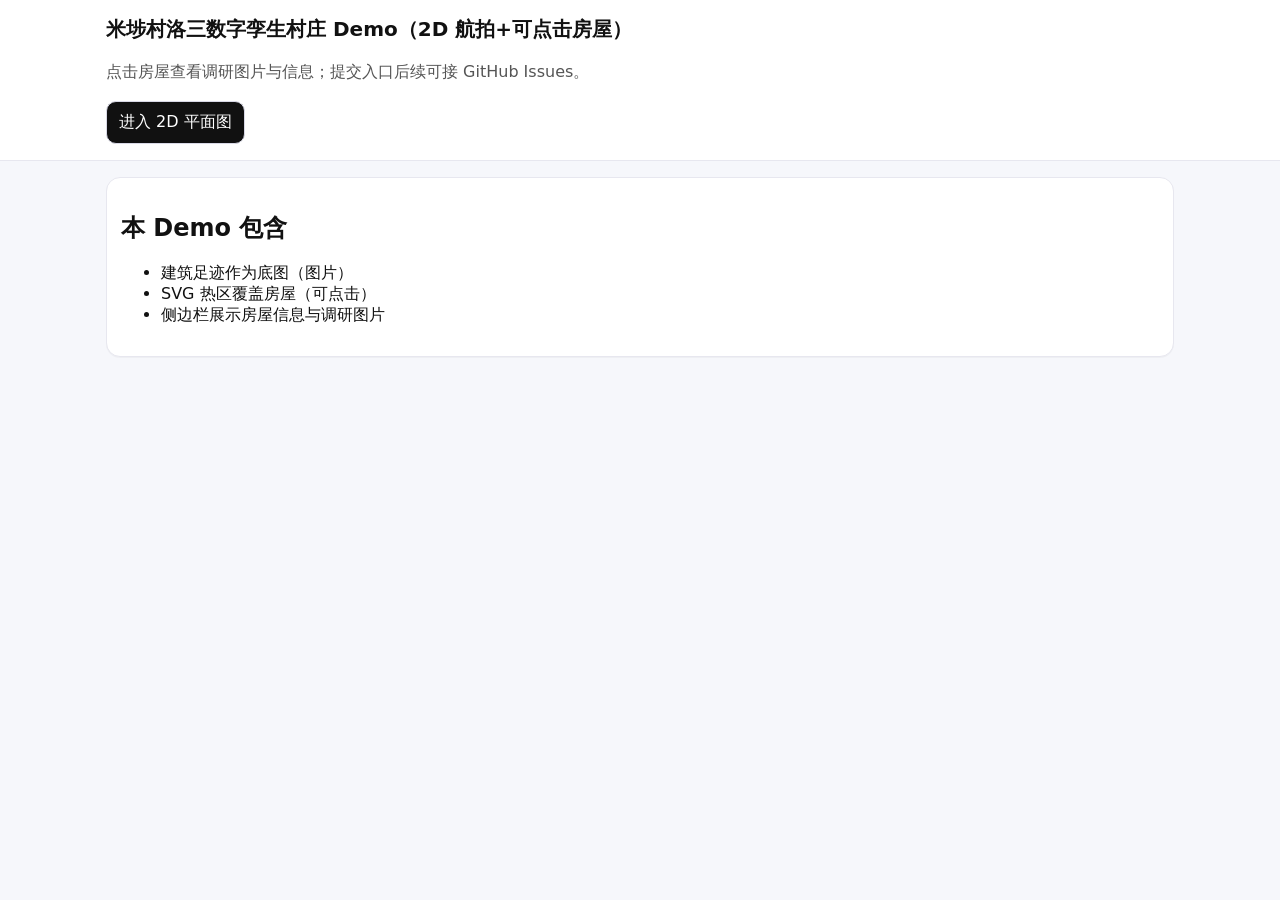
<file: index.html>
<!doctype html>
<html lang="zh-CN">
<head>
  <meta charset="utf-8" />
  <meta name="viewport" content="width=device-width, initial-scale=1" />
  <title>米埗村洛三数字孪生村庄Demo（2D）</title>
  <link rel="stylesheet" href="css/style.css" />
</head>
<body>
  <a class="skip-link" href="#main">跳到主要内容</a>

  <header class="site-header" role="banner">
    <div class="wrap">
      <h1>米埗村洛三数字孪生村庄 Demo（2D 航拍+可点击房屋）</h1>
      <p class="muted">点击房屋查看调研图片与信息；提交入口后续可接 GitHub Issues。</p>
      <nav aria-label="主导航">
        <a class="btn" href="2d.html">进入 2D 平面图</a>
      </nav>
    </div>
  </header>

  <main id="main" class="wrap" role="main">
    <section class="card">
      <h2>本 Demo 包含</h2>
      <ul>
        <li>建筑足迹作为底图（图片）</li>
        <li>SVG 热区覆盖房屋（可点击）</li>
        <li>侧边栏展示房屋信息与调研图片</li>
      </ul>

    </section>
  </main>

  <footer class="wrap muted" role="contentinfo">
   
  </footer>
</body>
</html>
</file>
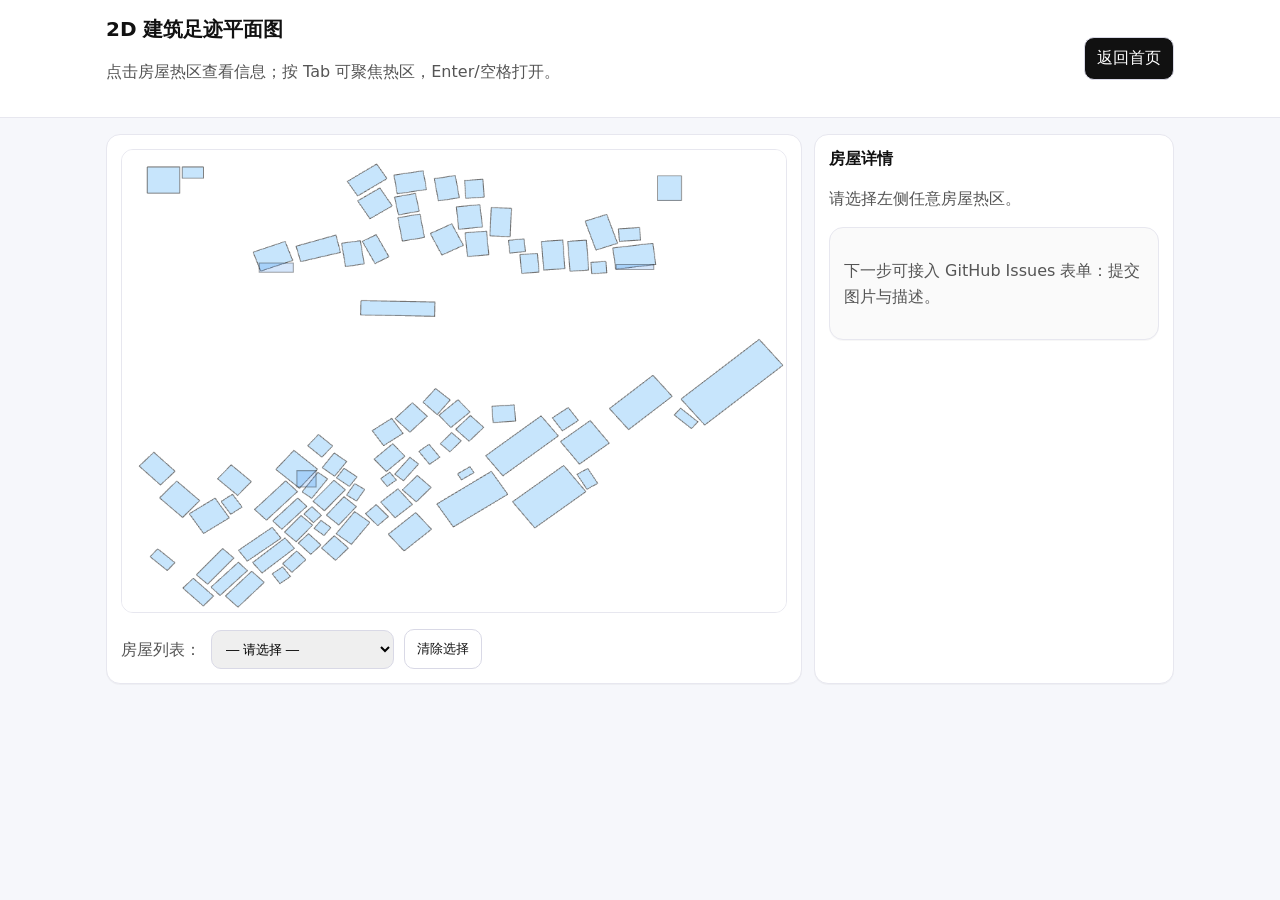
<file: 2d.html>
<!doctype html>
<html lang="zh-CN">
<head>
  <meta charset="utf-8" />
  <meta name="viewport" content="width=device-width, initial-scale=1" />
  <title>2D 建筑足迹平面图</title>
  <link rel="stylesheet" href="css/style.css" />
</head>
<body>
  <a class="skip-link" href="#main">跳到主要内容</a>

  <header class="site-header" role="banner">
    <div class="wrap row">
      <div>
        <h1 class="h2">2D 建筑足迹平面图</h1>
        <p class="muted">点击房屋热区查看信息；按 Tab 可聚焦热区，Enter/空格打开。</p>
      </div>
      <nav aria-label="页面导航">
        <a class="btn" href="index.html">返回首页</a>
      </nav>
    </div>
  </header>

  <main id="main" class="wrap grid-2" role="main">
    <section class="card" aria-label="航拍图与房屋热区">
      <div class="map-wrap" id="mapWrap">
        <!-- ✅ 用 IMG 显示底图（file:// 下最稳） -->
        <img
          id="orthoImg"
          src="assets/orthophoto.jpg"
          alt="村庄建筑足迹底图"
          loading="eager"
          draggable="false"
        />

        <!-- ✅ SVG 只做热区覆盖层 -->
        <svg
          id="hotspots"
          class="hotspots"
          viewBox="0 0 934 651"
          preserveAspectRatio="xMidYMid meet"
          aria-label="房屋热区层"
        >
          <a href="#"
             class="hs"
             role="button"
             tabindex="0"
             aria-label="打开房屋 H001 详情"
             data-id="H001">
            <polygon points="695,161 748,161 748,168 695,168"></polygon>
          </a>

          <a href="#"
             class="hs"
             role="button"
             tabindex="0"
             aria-label="打开房屋 H002 详情"
             data-id="H002">
            <polygon points="193,159 241,159 241,172 193,172"></polygon>
          </a>

          <a href="#"
             class="hs"
             role="button"
             tabindex="0"
             aria-label="打开房屋 H003 详情"
             data-id="H003">
            <polygon points="246,451 273,451 273,474 246,474"></polygon>
          </a>
        </svg>
      </div>

      <div class="toolbar">
        <label class="muted" for="houseSelect">房屋列表：</label>
        <select id="houseSelect" aria-label="房屋列表选择">
          <option value="">— 请选择 —</option>
        </select>
        <button id="clearBtn" class="btn secondary" type="button">清除选择</button>
      </div>
    </section>

    <aside class="card" aria-label="房屋详情面板">
      <div id="detail" class="detail">
        <h2 class="h3">房屋详情</h2>
        <p class="muted">请选择左侧任意房屋热区。</p>
      </div>

      <div class="card subtle">
        <p class="muted">下一步可接入 GitHub Issues 表单：提交图片与描述。</p>
      </div>
    </aside>
  </main>

  <script src="js/app-2d.js"></script>
</body>
</html>
</file>
<file: css/style.css>
:root {
  --bg: #f6f7fb;
  --card: #ffffff;
  --text: #111;
  --muted: #555;
  --border: #e7e7ef;
  --focus: #1a73e8;
}

* { box-sizing: border-box; }

body {
  margin: 0;
  font-family: system-ui, -apple-system, Segoe UI, Arial, sans-serif;
  background: var(--bg);
  color: var(--text);
}

a { color: inherit; }

.wrap { max-width: 1100px; margin: 0 auto; padding: 16px; }

.site-header { background: #fff; border-bottom: 1px solid var(--border); }
.site-header h1 { margin: 0 0 6px; font-size: 20px; }
.h2 { margin: 0 0 6px; font-size: 18px; }
.h3 { margin: 0 0 8px; font-size: 16px; }
.h4 { margin: 0 0 6px; font-size: 14px; }

.muted { color: var(--muted); line-height: 1.6; }

.row {
  display: flex;
  gap: 12px;
  align-items: center;
  justify-content: space-between;
  flex-wrap: wrap;
}

.card {
  background: var(--card);
  border: 1px solid var(--border);
  border-radius: 14px;
  padding: 14px;
  box-shadow: 0 1px 0 rgba(0,0,0,0.03);
}

.card.subtle { background: #fafafa; }

.grid-2 { display: grid; grid-template-columns: 1fr 360px; gap: 12px; }
@media (max-width: 980px) {
  .grid-2 { grid-template-columns: 1fr; }
}

.btn {
  display: inline-block;
  padding: 10px 12px;
  border-radius: 10px;
  border: 1px solid #d9d9e6;
  background: #111;
  color: #fff;
  text-decoration: none;
}

.btn.secondary { background: #fff; color: #111; }

.btn:focus, .hs:focus {
  outline: 3px solid var(--focus);
  outline-offset: 2px;
}

.skip-link {
  position: absolute;
  left: -9999px;
  top: 8px;
  background: #fff;
  border: 2px solid var(--focus);
  padding: 8px 10px;
  border-radius: 10px;
}

.skip-link:focus { left: 16px; z-index: 9999; }

/* =========================
   ✅ 底图 IMG + 热区 SVG 对齐关键
   ========================= */

/* 关键：容器高度完全跟随 IMG，避免任何 16:9 撑高/留白导致偏移 */
.map-wrap {
  position: relative;
  display: inline-block; /* ✅ 让盒子按图片自然高度撑开 */
  width: 100%;
  line-height: 0;        /* ✅ 消除 img baseline 产生的底部 3~4px 空隙 */
  border-radius: 12px;
  overflow: hidden;
  border: 1px solid var(--border);
}

/* 底图：等比例缩放 */
#orthoImg {
  display: block;
  width: 100%;
  height: auto;
  user-select: none;
}

/* 热区层：严格覆盖在图片上 */
.hotspots {
  position: absolute;
  inset: 0;
  width: 100%;
  height: 100%;
  display: block;
}

/* =========================
   热区样式（统一一套，避免覆盖冲突）
   ========================= */

.hotspots .hs polygon {
  fill: rgba(26, 115, 232, 0.18);
  stroke: rgba(0, 0, 0, 0.35);
  stroke-width: 1.5;
  cursor: pointer;
}

.hotspots .hs:hover polygon {
  fill: rgba(26, 115, 232, 0.28);
  stroke: rgba(26, 115, 232, 0.95);
  stroke-width: 3;
}

/* ✅ 当前选中热区：红色粗框 */
.hotspots .hs[aria-current="true"] polygon {
  fill: rgba(255, 59, 48, 0.22);
  stroke: rgba(255, 59, 48, 0.98);
  stroke-width: 5;
}

/* 键盘聚焦（Tab） */
.hotspots .hs:focus polygon,
.hotspots .hs:focus-visible polygon {
  outline: none;
  stroke: rgba(255, 159, 10, 0.98);
  stroke-width: 5;
}

.toolbar {
  display: flex;
  gap: 10px;
  align-items: center;
  margin-top: 12px;
  flex-wrap: wrap;
}

select {
  padding: 10px;
  border-radius: 10px;
  border: 1px solid #d9d9e6;
  min-width: 180px;
}

.detail img {
  max-width: 100%;
  border-radius: 10px;
  border: 1px solid var(--border);
}

.tags { display: flex; flex-wrap: wrap; gap: 8px; margin: 10px 0; }

.tag {
  font-size: 12px;
  padding: 4px 8px;
  border-radius: 999px;
  background: #f0f0f6;
  border: 1px solid var(--border);
}
</file>
